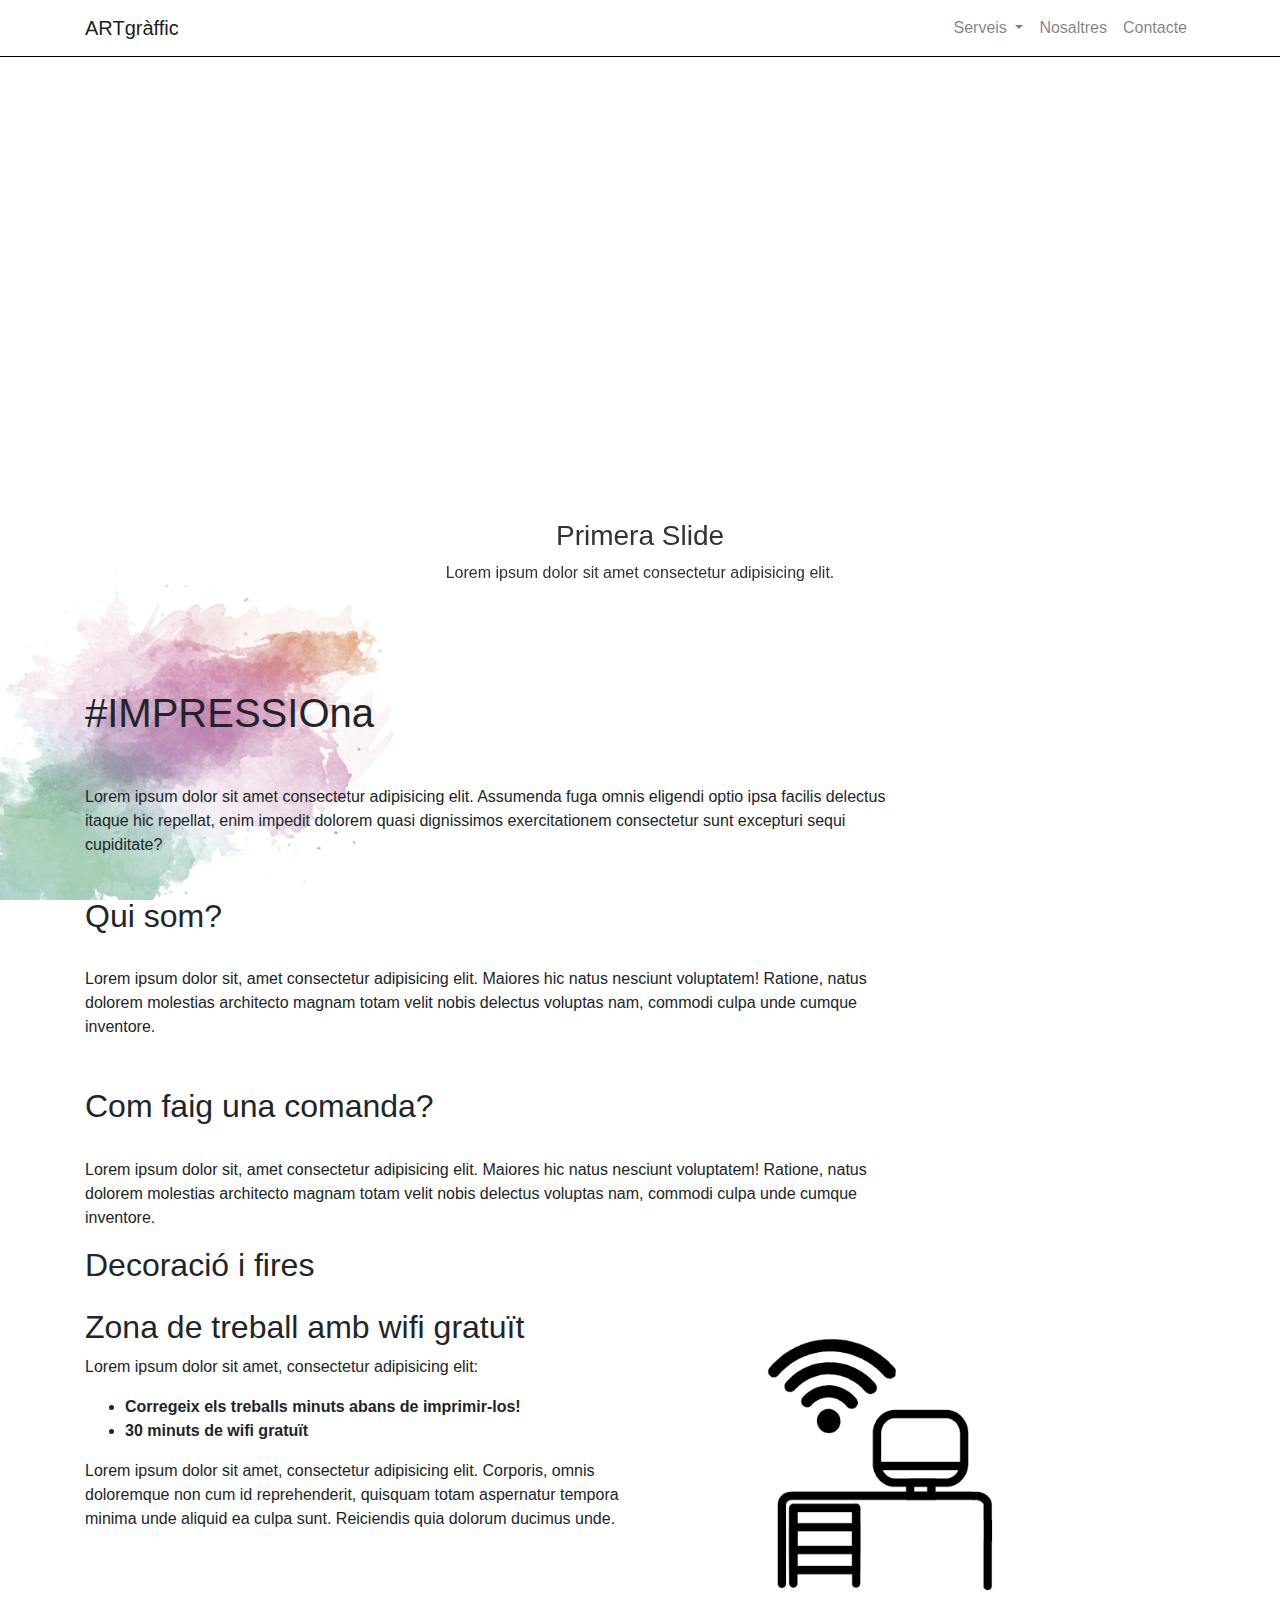
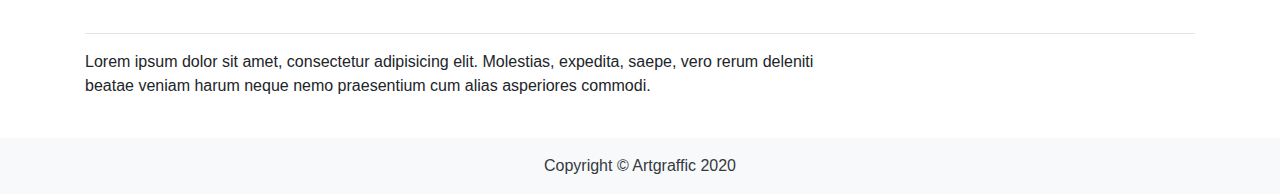
<file: index.html>
<!DOCTYPE html>
<html lang="en">

<head>

  <meta charset="utf-8">
  <meta name="viewport" content="width=device-width, initial-scale=1, shrink-to-fit=no">
  <meta name="description" content="">
  <meta name="author" content="">

  <title>ARTgràffic</title>

  <!-- Bootstrap core CSS -->
  <link href="vendor/bootstrap/css/bootstrap.min.css" rel="stylesheet">

  <!-- Custom styles for this template -->
  <link href="css/modern-business.css" rel="stylesheet">

</head>

<body>

  <!-- Navigation -->
  <nav class="navbar fixed-top navbar-expand-lg navbar-light fixed-top">
    <div class="container">
      <a class="navbar-brand" href="index.html">ARTgràffic</a>
      <button class="navbar-toggler navbar-toggler-right" type="button" data-toggle="collapse"
        data-target="#navbarResponsive" aria-controls="navbarResponsive" aria-expanded="false"
        aria-label="Toggle navigation">
        <span class="navbar-toggler-icon"></span>
      </button>
      <div class="collapse navbar-collapse" id="navbarResponsive">
        <ul class="navbar-nav ml-auto">
          <li class="nav-item dropdown">
            <a class="nav-link dropdown-toggle" href="#" id="navbarDropdownPortfolio" data-toggle="dropdown"
              aria-haspopup="true" aria-expanded="false">
              Serveis
            </a>
            <div class="dropdown-menu dropdown-menu-right" aria-labelledby="navbarDropdownPortfolio">
              <a class="dropdown-item" href="deco-fires.html">Decoració i fires</a>
              <a class="dropdown-item" href="deco-fires.html">Decoració i fires</a>
              <a class="dropdown-item" href="deco-fires.html">Decoració i fires</a>
              <a class="dropdown-item" href="deco-fires.html">Decoració i fires</a>
              <a class="dropdown-item" href="deco-fires.html">Decoració i fires</a>
            </div>
          </li>
          <li class="nav-item">
            <a class="nav-link" href="about.html">Nosaltres</a>
          </li>
          <li class="nav-item">
            <a class="nav-link" href="contact.html">Contacte</a>
          </li>


        </ul>
      </div>
    </div>
  </nav>

  <header>
    <div id="carouselExampleIndicators" class="carousel slide" data-ride="carousel">
      <ol class="carousel-indicators">
        <li data-target="#carouselExampleIndicators" data-slide-to="0" class="active"></li>
        <li data-target="#carouselExampleIndicators" data-slide-to="1"></li>
        <li data-target="#carouselExampleIndicators" data-slide-to="2"></li>
      </ol>
      <div class="carousel-inner" role="listbox">
        <!-- Slide 1 - Set the background image for this slide in the line below -->
        <div class="carousel-item active carousel-1" style="background: url('https://images.unsplash.com/photo-1528459639788-428ce548b1fb?ixlib=rb-1.2.1&ixid=eyJhcHBfaWQiOjEyMDd9&auto=format&fit=crop&w=1218&q=80');
        background-size: cover;">
          <div class="carousel-caption d-n1 d-md-block">
            <h3>Primera Slide</h3>
            <p>Lorem ipsum dolor sit amet consectetur adipisicing elit.</p>
          </div>
        </div>
        <!-- Slide Two - Set the background image for this slide in the line below -->
        <div class="carousel-item"
          style="background-image: url('https://images.unsplash.com/photo-1522542550221-31fd19575a2d?ixlib=rb-1.2.1&ixid=eyJhcHBfaWQiOjEyMDd9&auto=format&fit=crop&w=1350&q=80')">
          <div class="carousel-caption d-n1 d-md-block">
            <h3>Segona Slide</h3>
            <p>Lorem ipsum dolor sit amet consectetur adipisicing elit.</p>
          </div>
        </div>
        <!-- Slide Three - Set the background image for this slide in the line below -->
        <div class="carousel-item"
          style="background-image: url('https://images.unsplash.com/photo-1461344577544-4e5dc9487184?ixlib=rb-1.2.1&ixid=eyJhcHBfaWQiOjEyMDd9&auto=format&fit=crop&w=1350&q=80')">
          <div class="carousel-caption d-n1 d-md-block">
            <h3>Tercera Slide</h3>
            <p>Lorem ipsum dolor sit amet consectetur adipisicing elit.</p>
          </div>
        </div>
      </div>
      <a class="carousel-control-prev" href="#carouselExampleIndicators" role="button" data-slide="prev">
        <span class="carousel-control-prev-icon" aria-hidden="true"></span>
        <span class="sr-only">Previous</span>
      </a>
      <a class="carousel-control-next" href="#carouselExampleIndicators" role="button" data-slide="next">
        <span class="carousel-control-next-icon" aria-hidden="true"></span>
        <span class="sr-only">Next</span>
      </a>
    </div>
  </header>

  <!-- Page Content -->
  <div class="container">

    <h1 class="my-5">#IMPRESSIOna</h1>

    <!-- Marketing Icons Section -->
    <p class="w-75">Lorem ipsum dolor sit amet consectetur adipisicing elit. Assumenda fuga omnis eligendi optio ipsa
      facilis delectus itaque hic repellat, enim impedit dolorem quasi dignissimos exercitationem consectetur sunt
      excepturi sequi cupiditate?</p>
    <br>

    <h2>Qui som?</h2> <br>
    <p class="mb-5 w-75">Lorem ipsum dolor sit, amet consectetur adipisicing elit. Maiores hic natus nesciunt
      voluptatem! Ratione, natus dolorem molestias architecto magnam totam velit nobis delectus voluptas nam, commodi
      culpa unde cumque inventore.</p>

    <h2>Com faig una comanda?</h2> <br>
    <p class="mb- w-75">Lorem ipsum dolor sit, amet consectetur adipisicing elit. Maiores hic natus nesciunt
      voluptatem! Ratione, natus dolorem molestias architecto magnam totam velit nobis delectus voluptas nam, commodi
      culpa unde cumque inventore.</p>
    <!-- Portfolio Section -->
    <h2 class="mb-4">Decoració i fires</h2>


    <!-- /.row -->

    <!-- Features Section -->
    <div class="row">
      <div class="col-lg-6">
        <h2>Zona de treball amb wifi gratuït</h2>
        <p>Lorem ipsum dolor sit amet, consectetur adipisicing elit:</p>
        <ul>
          <li>
            <strong>Corregeix els treballs minuts abans de imprimir-los!</strong>
          </li>
          <li>
            <strong> 30 minuts de wifi gratuït</strong>
          </li>

        </ul>
        <p>Lorem ipsum dolor sit amet, consectetur adipisicing elit. Corporis, omnis doloremque non cum id
          reprehenderit, quisquam totam aspernatur tempora minima unde aliquid ea culpa sunt. Reiciendis quia dolorum
          ducimus unde.</p>
      </div>
      <div class="col-lg-6">
        <img class="img-fluid rounded" src="assets\zona_treball_wifi.png" alt="">
      </div>
    </div>
    <!-- /.row -->

    <hr>

    <!-- Call to Action Section -->
    <div class="row mb-4">
      <div class="col-md-8">
        <p>Lorem ipsum dolor sit amet, consectetur adipisicing elit. Molestias, expedita, saepe, vero rerum deleniti
          beatae veniam harum neque nemo praesentium cum alias asperiores commodi.</p>
      </div>
    </div>

  </div>
  <!-- /.container -->

  <!-- Footer -->
  <footer class="py-3 bg-light">
    <div class="container">
      <p class="m-0 text-center text-dark">Copyright &copy; Artgraffic 2020</p>
    </div>
    <!-- /.container -->
  </footer>

  <!-- Bootstrap core JavaScript -->
  <script src="vendor/jquery/jquery.min.js"></script>
  <script src="vendor/bootstrap/js/bootstrap.bundle.min.js"></script>

</body>

</html>
</file>
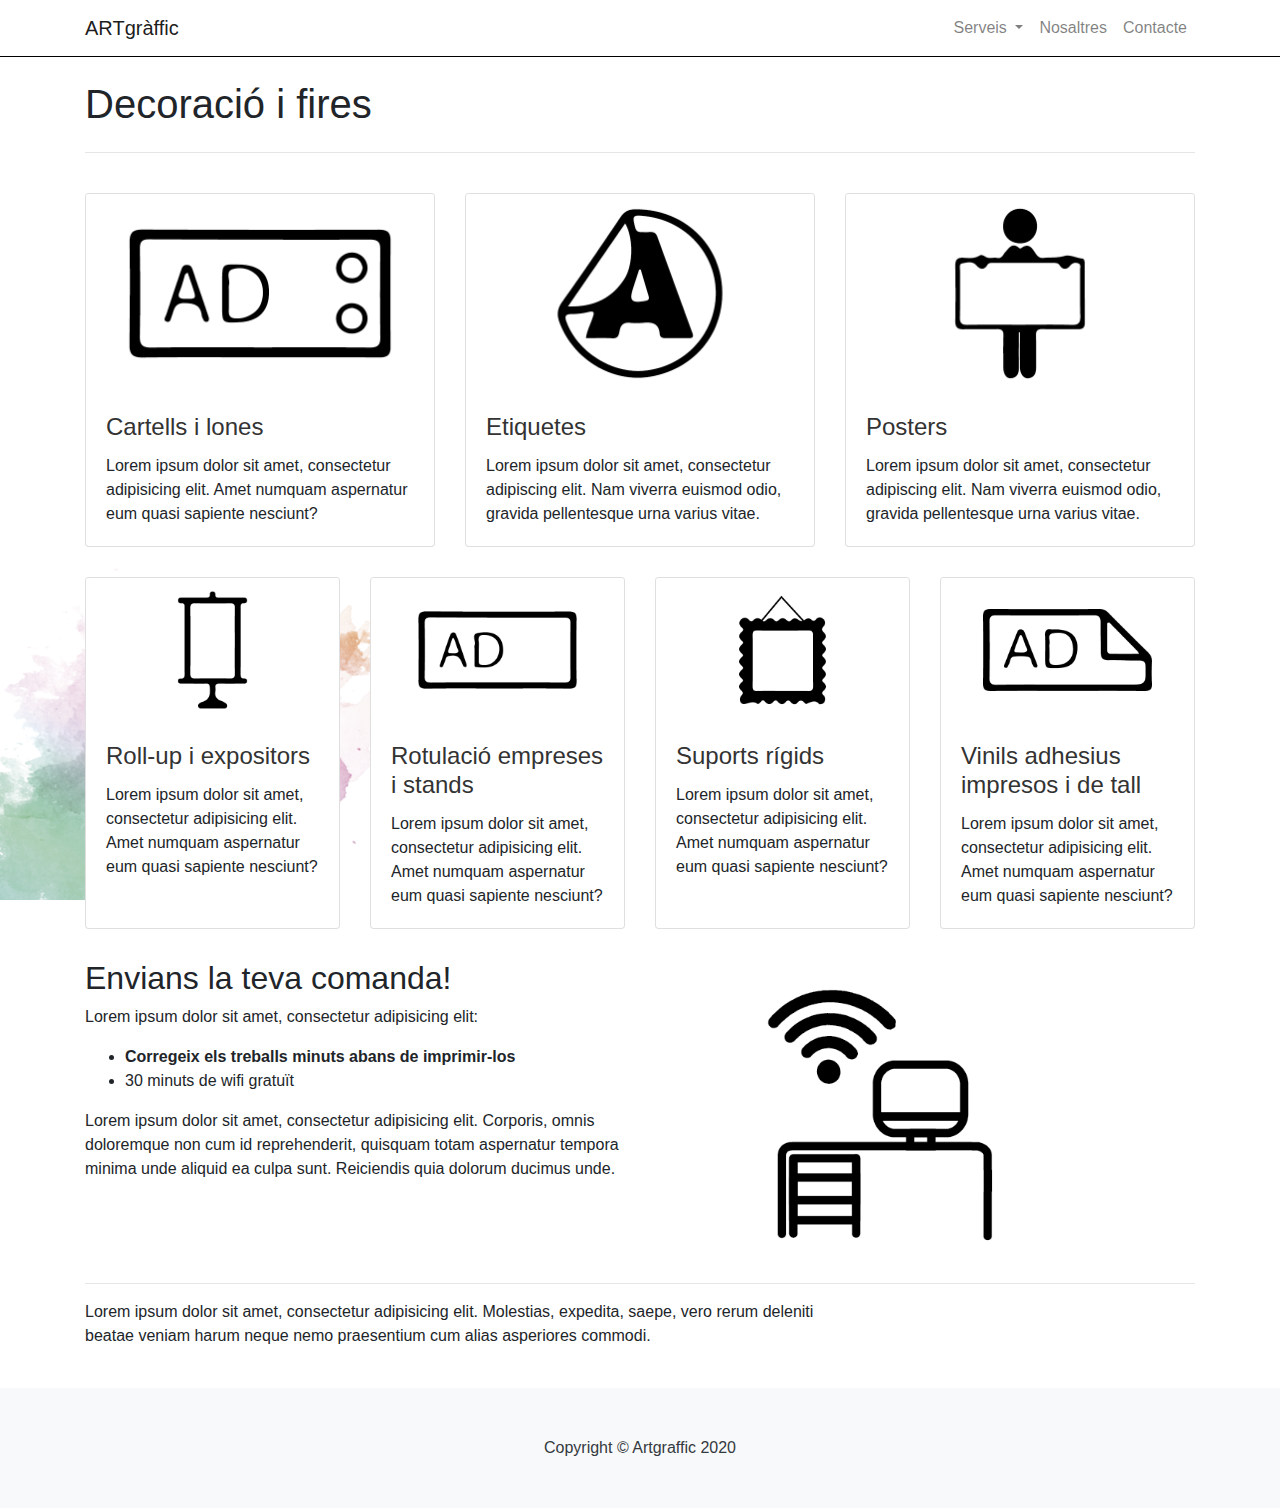
<file: deco-fires.html>
<!DOCTYPE html>
<html lang="en">

<head>

    <meta charset="utf-8">
    <meta name="viewport" content="width=device-width, initial-scale=1, shrink-to-fit=no">
    <meta name="description" content="">
    <meta name="author" content="">

    <title>ARTgràffic</title>

    <!-- Bootstrap core CSS -->
    <link href="vendor/bootstrap/css/bootstrap.min.css" rel="stylesheet">

    <!-- Custom styles for this template -->
    <link href="css/modern-business.css" rel="stylesheet">

</head>

<body>

    <!-- Navigation -->
    <nav class="navbar fixed-top navbar-expand-lg navbar-light fixed-top">
        <div class="container">
            <a class="navbar-brand" href="index.html">ARTgràffic</a>
            <button class="navbar-toggler navbar-toggler-right" type="button" data-toggle="collapse"
                data-target="#navbarResponsive" aria-controls="navbarResponsive" aria-expanded="false"
                aria-label="Toggle navigation">
                <span class="navbar-toggler-icon"></span>
            </button>
            <div class="collapse navbar-collapse" id="navbarResponsive">
                <ul class="navbar-nav ml-auto">
                    <li class="nav-item dropdown">
                        <a class="nav-link dropdown-toggle" href="#" id="navbarDropdownPortfolio" data-toggle="dropdown"
                            aria-haspopup="true" aria-expanded="false">
                            Serveis
                        </a>
                        <div class="dropdown-menu dropdown-menu-right" aria-labelledby="navbarDropdownPortfolio">
                            <a class="dropdown-item" href="deco-fires.html">1 Column Portfolio</a>
                            <a class="dropdown-item" href="portfolio-2-col.html">2 Column Portfolio</a>
                            <a class="dropdown-item" href="portfolio-3-col.html">3 Column Portfolio</a>
                            <a class="dropdown-item" href="portfolio-4-col.html">4 Column Portfolio</a>
                            <a class="dropdown-item" href="portfolio-item.html">Single Portfolio Item</a>
                        </div>
                    </li>
                    <li class="nav-item">
                        <a class="nav-link" href="about.html">Nosaltres</a>
                    </li>
                    <li class="nav-item">
                        <a class="nav-link" href="contact.html">Contacte</a>
                    </li>


                </ul>
            </div>
        </div>
    </nav>



    <!-- Page Content -->
    <div class="container">

        <h1 class="my-4">Decoració i fires</h1>
        <hr>
        <br>
        <div class="row">
            <div class="col-lg-4 col-sm-6 portfolio-item">
                <div class="card h-100">
                    <a href="#"><img class="card-img-top" src="assets\decoracio_fires\Cartells_lones.png" alt=""></a>
                    <div class="card-body">
                        <h4 class="card-title">
                            <a href="#">Cartells i lones</a>
                        </h4>
                        <p class="card-text">Lorem ipsum dolor sit amet, consectetur adipisicing elit. Amet numquam
                            aspernatur eum quasi sapiente nesciunt?</p>
                    </div>
                </div>
            </div>
            <div class="col-lg-4 col-sm-6 portfolio-item">
                <div class="card h-100">
                    <a href="#"><img class="card-img-top" src="assets\decoracio_fires\etiquetes.png" alt=""></a>
                    <div class="card-body">
                        <h4 class="card-title">
                            <a href="#">Etiquetes</a>
                        </h4>
                        <p class="card-text">Lorem ipsum dolor sit amet, consectetur adipiscing elit. Nam viverra
                            euismod odio, gravida pellentesque urna varius vitae.</p>
                    </div>
                </div>
            </div>
            <div class="col-lg-4 col-sm-6 portfolio-item">
                <div class="card h-100">
                    <a href="#"><img class="card-img-top" src="assets\decoracio_fires\posters.png" alt=""></a>
                    <div class="card-body">
                        <h4 class="card-title">
                            <a href="#">Posters</a>
                        </h4>
                        <p class="card-text">Lorem ipsum dolor sit amet, consectetur adipiscing elit. Nam viverra
                            euismod odio, gravida pellentesque urna varius vitae.</p>
                    </div>
                </div>
            </div>
            <div class="col-lg-3 col-sm-6 portfolio-item">
                <div class="card h-100">
                    <a href="#"><img class="card-img-top" src="assets\decoracio_fires\roll-up_expositors.png"
                            alt=""></a>
                    <div class="card-body">
                        <h4 class="card-title">
                            <a href="#">Roll-up i expositors</a>
                        </h4>
                        <p class="card-text">Lorem ipsum dolor sit amet, consectetur adipisicing elit. Amet numquam
                            aspernatur eum quasi sapiente nesciunt?</p>
                    </div>
                </div>
            </div>
            <div class="col-lg-3 col-sm-6 portfolio-item">
                <div class="card h-100">
                    <a href="#"><img class="card-img-top" src="assets\decoracio_fires\rotulacion_comercios_empresas.png"
                            alt=""></a>
                    <div class="card-body">
                        <h4 class="card-title">
                            <a href="#">Rotulació empreses i stands</a>
                        </h4>
                        <p class="card-text">Lorem ipsum dolor sit amet, consectetur adipisicing elit. Amet numquam
                            aspernatur eum quasi sapiente nesciunt?</p>
                    </div>
                </div>
            </div>
            <div class="col-lg-3 col-sm-6 portfolio-item">
                <div class="card h-100">
                    <a href="#"><img class="card-img-top" src="assets\decoracio_fires\soportes_rigidos.png" alt=""></a>
                    <div class="card-body">
                        <h4 class="card-title">
                            <a href="#">Suports rígids</a>
                        </h4>
                        <p class="card-text">Lorem ipsum dolor sit amet, consectetur adipisicing elit. Amet numquam
                            aspernatur eum quasi sapiente nesciunt?</p>
                    </div>
                </div>
            </div>
            <div class="col-lg-3 col-sm-6 portfolio-item">
                <div class="card h-100">
                    <a href="#"><img class="card-img-top" src="assets\decoracio_fires\vinilos.png" alt=""></a>
                    <div class="card-body">
                        <h4 class="card-title">
                            <a href="#">Vinils adhesius impresos i de tall</a>
                        </h4>
                        <p class="card-text">Lorem ipsum dolor sit amet, consectetur adipisicing elit. Amet numquam
                            aspernatur eum quasi sapiente nesciunt?</p>
                    </div>
                </div>
            </div>

        </div>
        <!-- Features Section -->
        <div class="row">
            <div class="col-lg-6">
                <h2>Envians la teva comanda!</h2>
                <p>Lorem ipsum dolor sit amet, consectetur adipisicing elit:</p>
                <ul>
                    <li>
                        <strong>Corregeix els treballs minuts abans de imprimir-los</strong>
                    </li>
                    <li>30 minuts de wifi gratuït</li>

                </ul>
                <p>Lorem ipsum dolor sit amet, consectetur adipisicing elit. Corporis, omnis doloremque non cum id
                    reprehenderit, quisquam totam aspernatur tempora minima unde aliquid ea culpa sunt. Reiciendis quia
                    dolorum ducimus unde.</p>
            </div>
            <div class="col-lg-6">
                <img class="img-fluid rounded" src="assets\zona_treball_wifi.png" alt="">
            </div>
        </div>
        <!-- /.row -->

        <hr>

        <!-- Call to Action Section -->
        <div class="row mb-4">
            <div class="col-md-8">
                <p>Lorem ipsum dolor sit amet, consectetur adipisicing elit. Molestias, expedita, saepe, vero rerum
                    deleniti beatae veniam harum neque nemo praesentium cum alias asperiores commodi.</p>
            </div>
        </div>

    </div>
    <!-- /.container -->

    <!-- Footer -->
    <footer class="py-5 bg-light">
        <div class="container">
            <p class="m-0 text-center text-dark">Copyright &copy; Artgraffic 2020</p>
        </div>
        <!-- /.container -->
    </footer>

    <!-- Bootstrap core JavaScript -->
    <script src="vendor/jquery/jquery.min.js"></script>
    <script src="vendor/bootstrap/js/bootstrap.bundle.min.js"></script>

</body>

</html>
</file>
<file: css/modern-business.css>
/*!
 * Start Bootstrap - Modern Business (https://startbootstrap.com/template-overviews/modern-business)
 * Copyright 2013-2019 Start Bootstrap
 * Licensed under MIT (https://github.com/BlackrockDigital/startbootstrap-logomodern-business-nav/blob/master/LICENSE)
 */
body {
  padding-top: 56px;
  background-attachment: fixed;
  background-size: 50%;
  background-position: bottom left;
  background-repeat: no-repeat;
  background-image: url(/assets/fons-art-graffic.png);
}

.navbar{
  background: white;
}

.carousel-item {
  height: 65vh;
  min-height: 300px;
  background: no-repeat center center scroll;
  -webkit-background-size: cover;
  -moz-background-size: cover;
  -o-background-size: cover;
  background-size: cover;
}

.portfolio-item {
  margin-bottom: 30px;
}

.card-title a{
  color:#333;
}

.carousel-inner h3, .carousel-inner p{
  color: #333;
}


.carousel-caption{
  width:35%;
  border-radius: 10px;;
  margin: 0 auto;
  background: rgba(255, 255, 255, 0.5);
}

.navbar{
  border-bottom: 1px solid black
}

.half{
  height: 90%;
  width:auto;
}
</file>
